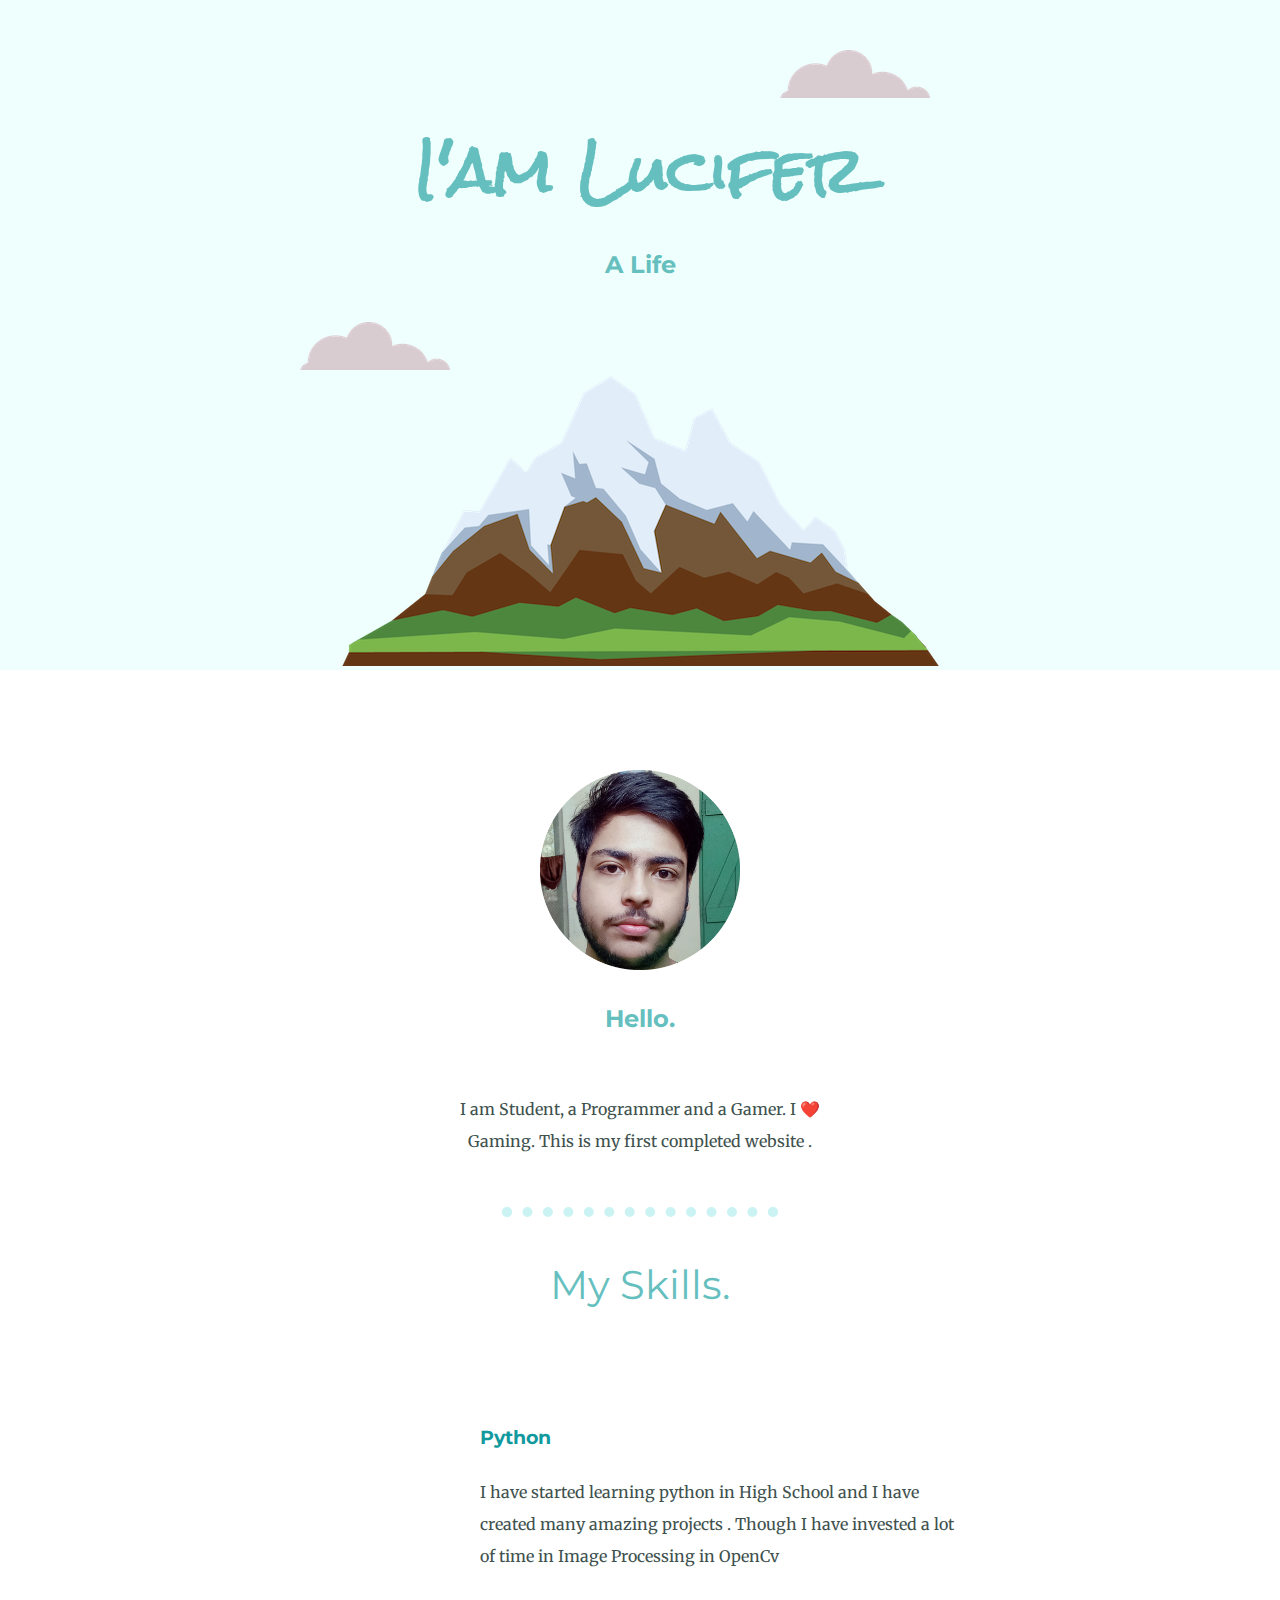
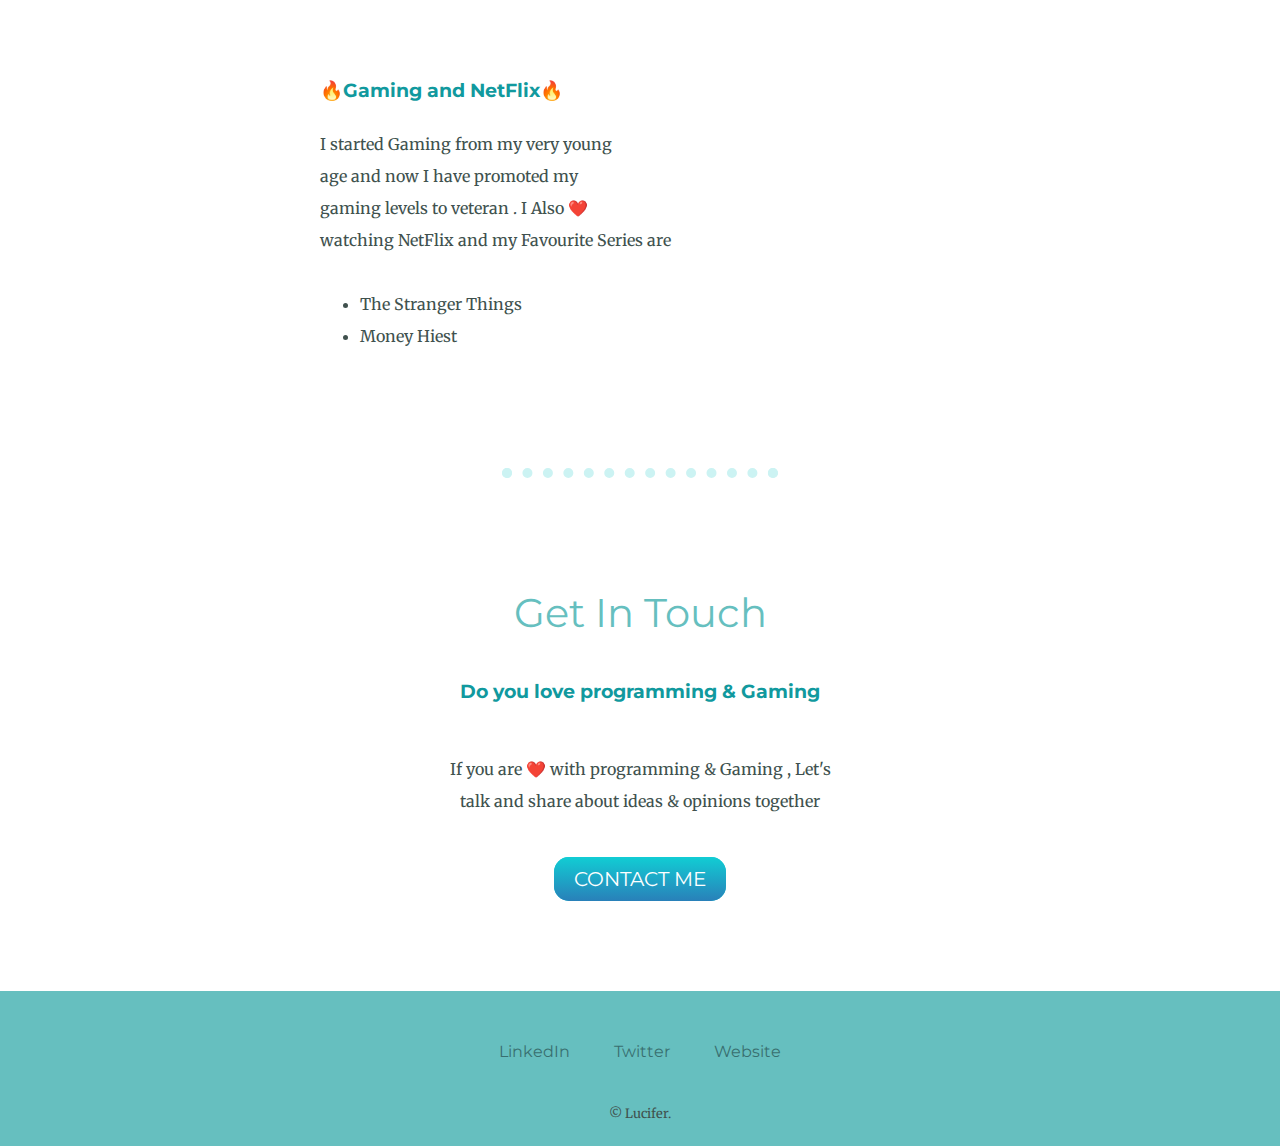
<file: my-site/index.html>
<!DOCTYPE html>
<html lang="en">

<head>
    <meta charset="UTF-8">
    <meta http-equiv="X-UA-Compatible" content="IE=edge">
    <meta name="viewport" content="width=device-width, initial-scale=1.0">
    <link rel="stylesheet" href="css/styles.css">
    <link rel="preconnect" href="https://fonts.googleapis.com">
    <link rel="preconnect" href="https://fonts.gstatic.com" crossorigin>
    <link href="https://fonts.googleapis.com/css2?family=Merriweather&family=Montserrat&display=swap" rel="stylesheet">
    <link rel="preconnect" href="https://fonts.gstatic.com" crossorigin>
    <link href="https://fonts.googleapis.com/css2?family=Rock+Salt&display=swap" rel="stylesheet">
    <title>Document</title>
</head>

<body>
    <div class="top">
        <img src="images/cloud.png" class="top-cloud" alt="cloud-image">
        <h1>I'am Lucifer </h1>
        <h2>A Life</h2>
        <img src="images/cloud.png" class="bottom-cloud" alt="cloud-image">
        <img src="images/mountain.png" alt="mountain-image">

    </div>
    <div class="middle-container">
        <div class="profile">
            <img src="images/lucifer.png" alt="profile-image" class="profile-img">
            <h2>Hello.</h2>
            <p class="intro">I am Student, a Programmer and a Gamer. I ❤️ Gaming. This is my first completed website .
            </p>
        </div>
        <hr>
        <div class="skills">
            <h2>My Skills.</h2>
            <div class="skill-row">
                <iframe src="https://giphy.com/embed/LMt9638dO8dftAjtco" frameBorder="0" class="giphy-embed skill-img"
                    allowFullScreen></iframe>
                <p>
                <h3>Python</h3>
                <p>I have started learning python in High School and I have created many amazing projects . Though I
                    have invested a lot of time in Image Processing in OpenCv</p>
            </div>
            <div class="skill-row skill-row-2">
                    <iframe src="https://giphy.com/embed/JKSGSyCiFtXzLo2KKG" width="480" height="480" frameBorder="0"
                        class="giphy-embed skill-img " allowFullScreen></iframe>
                    <!-- <h2 style="display:inline-block">  &  </h2> -->
                    <iframe src="https://giphy.com/embed/UoRR2d1b8xs04A2bV8" width="480" height="480" frameBorder="0"
                        class="giphy-embed skill-img nf " allowFullScreen></iframe>

                <h3>🔥Gaming and NetFlix🔥</h3>
                <p>I started Gaming from my very young age and now I have promoted my gaming levels to veteran . I Also
                    ❤️ watching NetFlix and my Favourite Series are</p>
                <ul class="list">
                    <li>The Stranger Things</li>
                    <li>Money Hiest</li>
                </ul>
            </div>
        </div>

        <hr>

        <div class="contact-me">
            <h2>Get In Touch</h2>
            <h3>Do you love programming & Gaming</h3>
            <p class="intro">If you are ❤️ with programming & Gaming , Let's talk and share about ideas & opinions together</p>
            <a class="btn" href="mailto:name@email.com">CONTACT ME</a>
        </div>
    </div>

    <div class="bottom-container">
        <a class="footer-link" href="https://www.linkedin.com/">LinkedIn</a>
        <a class="footer-link" href="https://twitter.com/">Twitter</a>
        <a class="footer-link" href="https://www.appbrewery.co/">Website</a>
        <p class="copyright">© Lucifer.</p>
    </div>

</body>

</html>
</file>
<file: my-site/css/styles.css>
body{
    margin:0;
    text-align:center;
    font-family: 'Merriweather', serif;
    color:#40514E;
}
hr{
    width:20%;
    border:dotted #ccf3f3 10px;
    border-bottom:none;
}
h1{
    font-size:60px;
    font-family: 'Rock Salt', cursive;
    line-height: 1;
    color:#66BFBF;
}
h2{
    font-family: 'Montserrat', sans-serif;
    color:#66BFBF;
    padding:10px;
}
h3{
    font-family: 'Montserrat', sans-serif;
    color:#11999E;
}
p{
    line-height: 2;
}
h2:first-child{
    font-size:2.5rem;  /*or 40px*/
    font-weight: normal;
}
a{
    color:#11999E;
}
iframe{
    display:inline-block;
    height: fit-content;
    width:fit-content;
}
.top{
    background-color:#EFFFFD;
    position:relative;
    padding-top:100px;
}
.bottom-cloud{
    position:absolute;
    bottom:300px;
    left:300px;
}
.top-cloud{
    position:absolute;
    top:50px;
    right:350px;
}
.intro{
    width:30%;
    margin:50px auto;
    
}

.middle-container{
    padding-top:100px;
}

.skill-img{
    width:25%;
}
.profile-img{
    height:200px;
    width:200px;
}

.skill-row{
    width:50%;
    margin:100px auto;
    text-align: left;
    line-height:2;
}
.list{
    display:inline-block;
}

/* .skills > .skill-row:first-child iframe{
    float:left;
} */
.skill-img:nth-child(1){
    float:left;
}

/* DOUBT ------- PROBLEM */
/* .skill-row:nth-child(3) iframe{
    float:right;
} */
/*   BUT THIS WORKS     (but why do i need to use 3rd nth child) */

/* .skill-row:nth-child(3) .skill-img{
    float:right;
} */


.skill-row-2 .skill-img{
    float:right;
}
.contact-me{
    margin:100px auto;
}
.bottom-container{
    
    background-color: #66BFBF;
    padding : 50px 0 20px;
}
.bottom-container a{
    text-decoration:none;
    margin:5px 20px;
    color:#396f70;
    font-family: 'Montserrat', sans-serif;

}
.bottom-container a:hover{
    color:#EAF6F6;
}
.copyright{
    margin:40px auto 0 auto;
    font-size:0.80rem;
}
.btn {
    background: #11cdd4;
    background-image: -webkit-linear-gradient(top, #11cdd4, #2980b9);
    background-image: -moz-linear-gradient(top, #11cdd4, #2980b9);
    background-image: -ms-linear-gradient(top, #11cdd4, #2980b9);
    background-image: -o-linear-gradient(top, #11cdd4, #2980b9);
    background-image: linear-gradient(to bottom, #11cdd4, #2980b9);
    -webkit-border-radius: 15;
    -moz-border-radius: 15;
    border-radius: 15px;
    font-family: 'Montserrat', sans-serif;
    color: #ffffff;
    font-size: 20px;
    padding: 10px 20px 10px 20px;
    text-decoration: none;
  }
  
  .btn:hover {
    background: #3cb0fd;
    background-image: -webkit-linear-gradient(top, #3cb0fd, #2fb1b5);
    background-image: -moz-linear-gradient(top, #3cb0fd, #2fb1b5);
    background-image: -ms-linear-gradient(top, #3cb0fd, #2fb1b5);
    background-image: -o-linear-gradient(top, #3cb0fd, #2fb1b5);
    background-image: linear-gradient(to bottom, #3cb0fd, #2fb1b5);
    text-decoration: none;
  }
</file>
